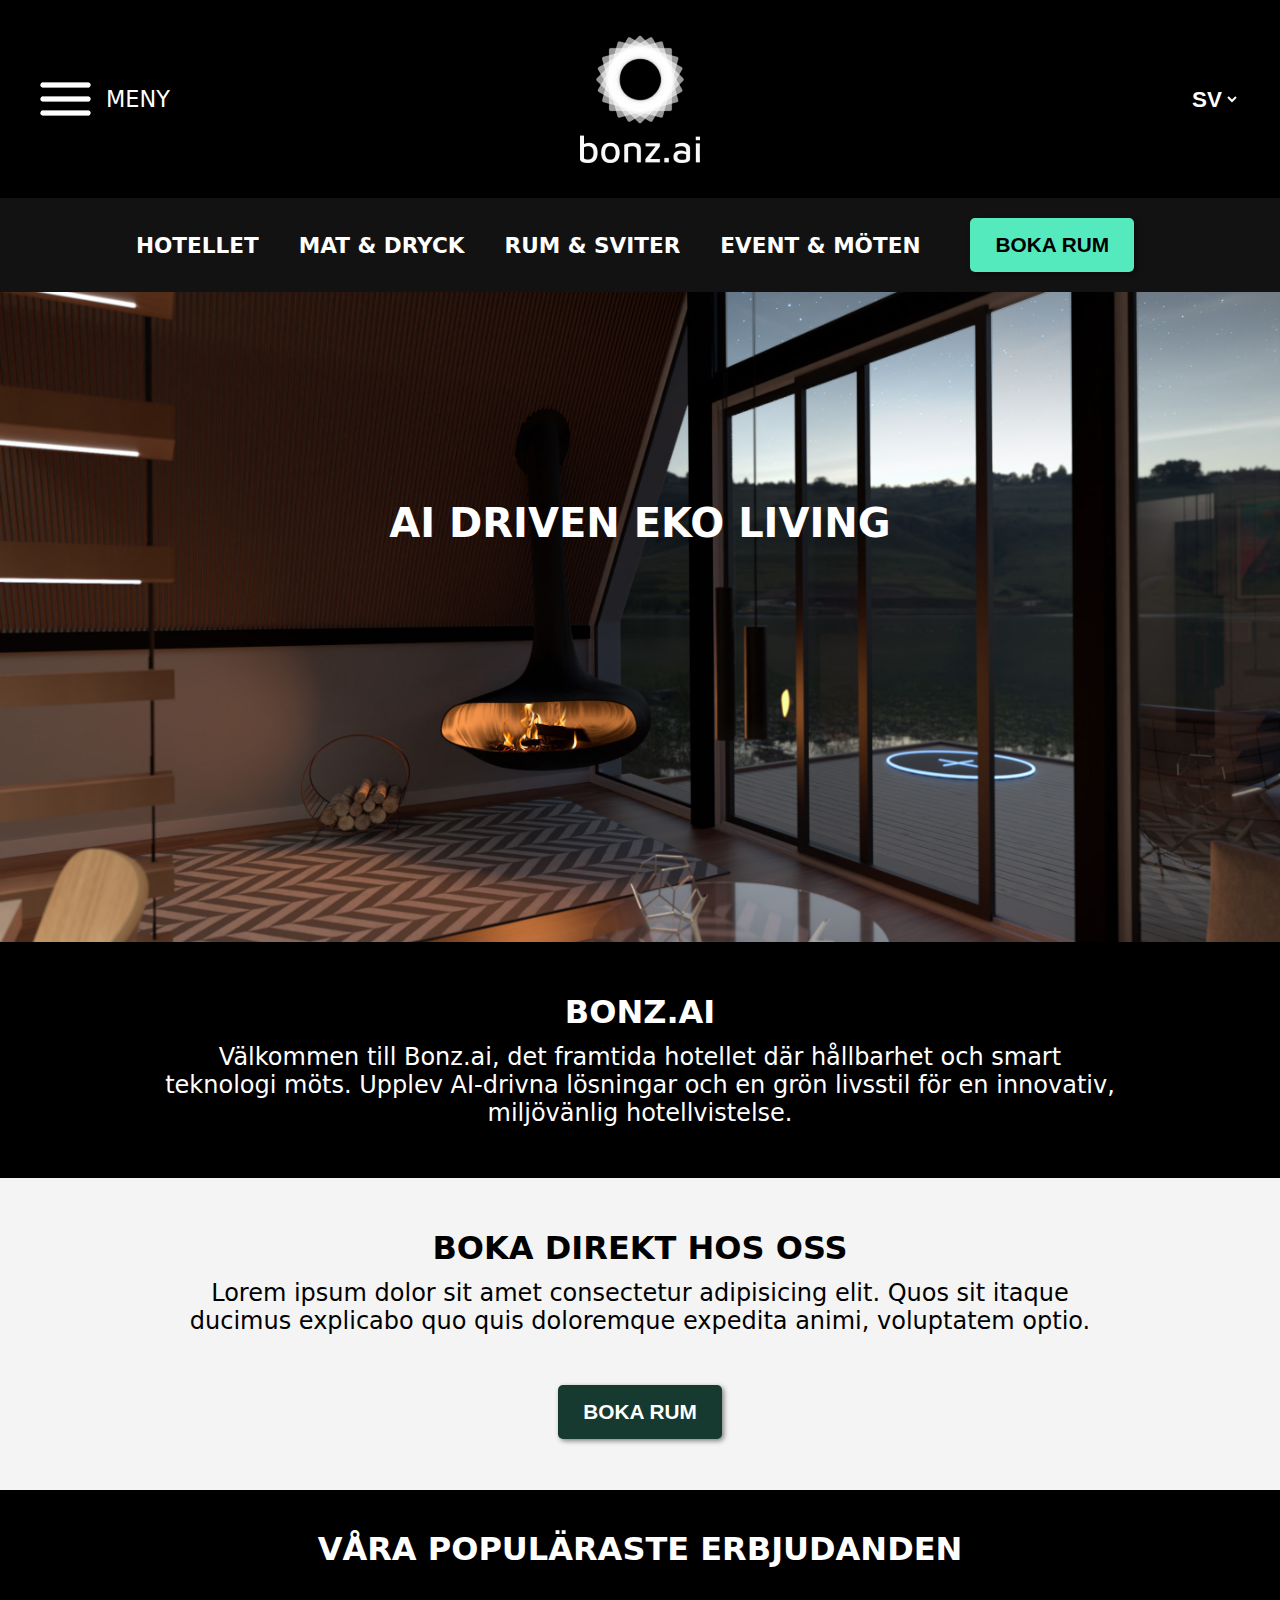
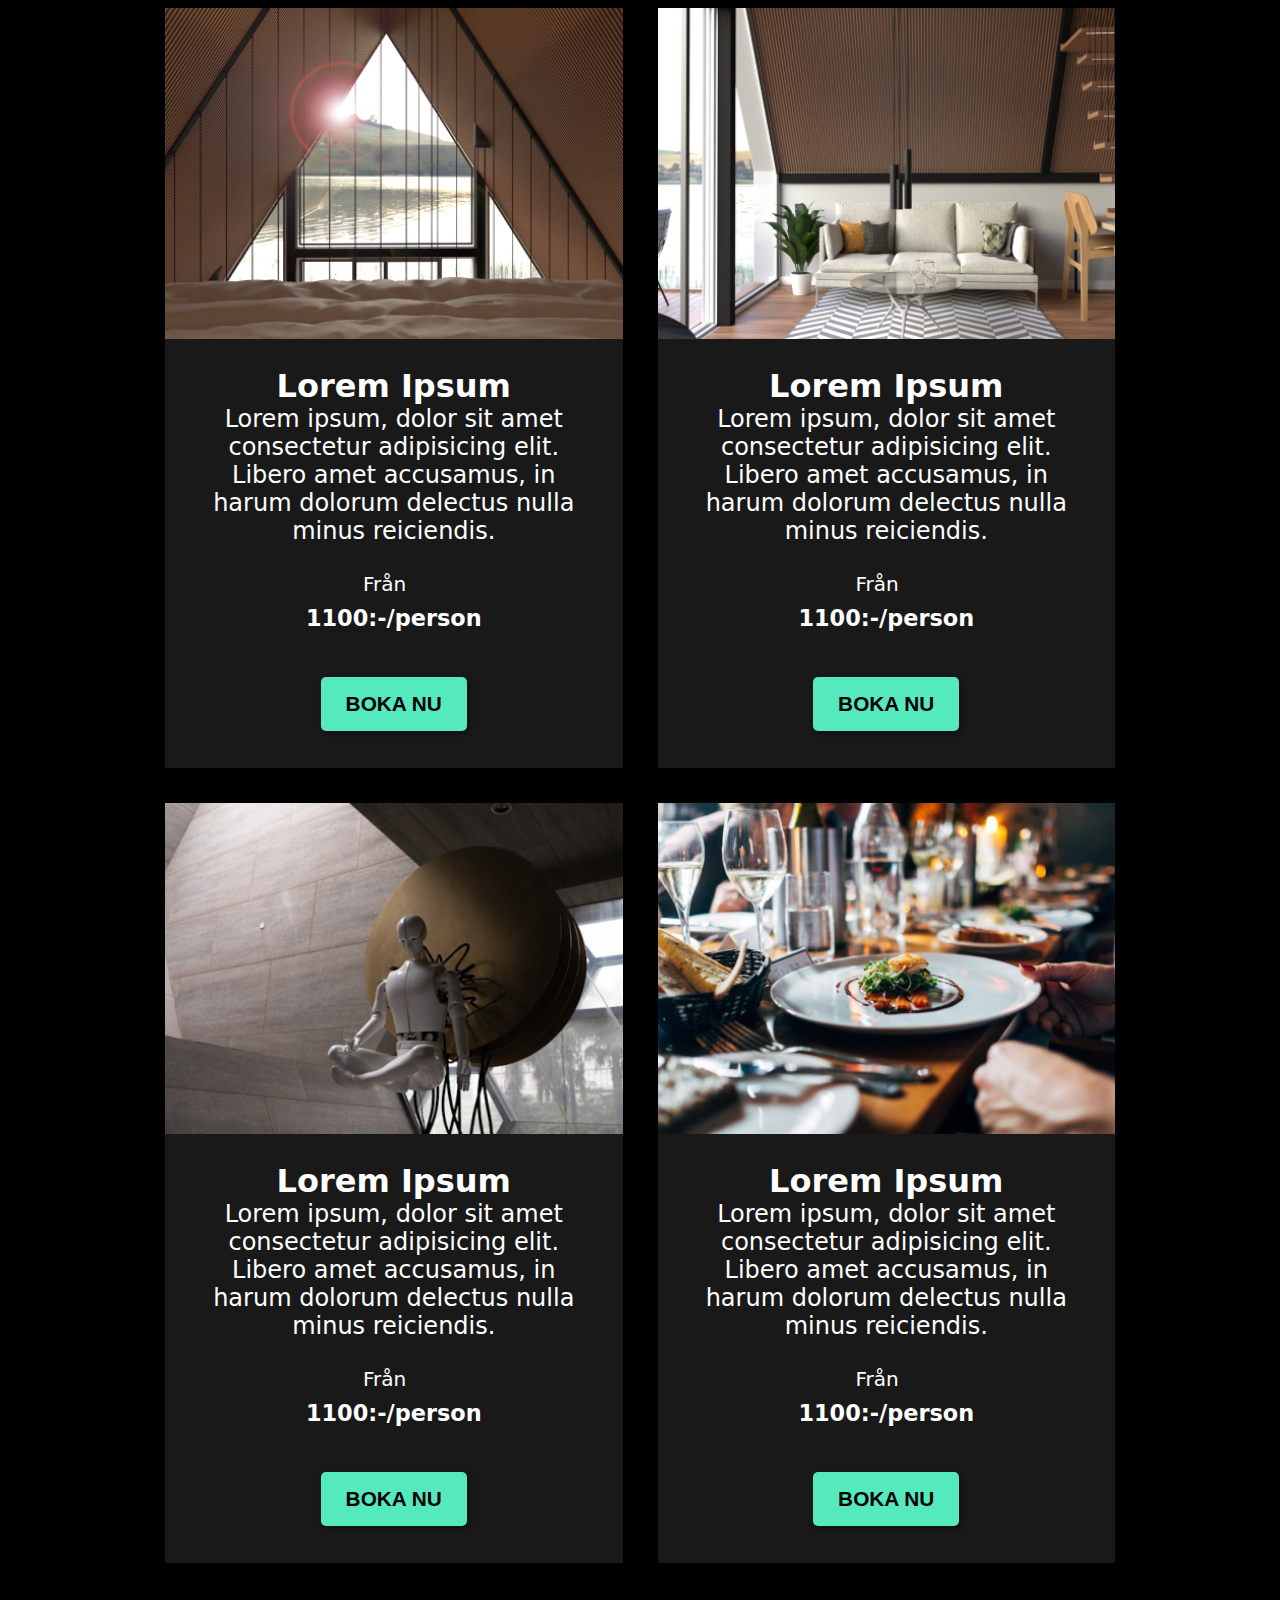
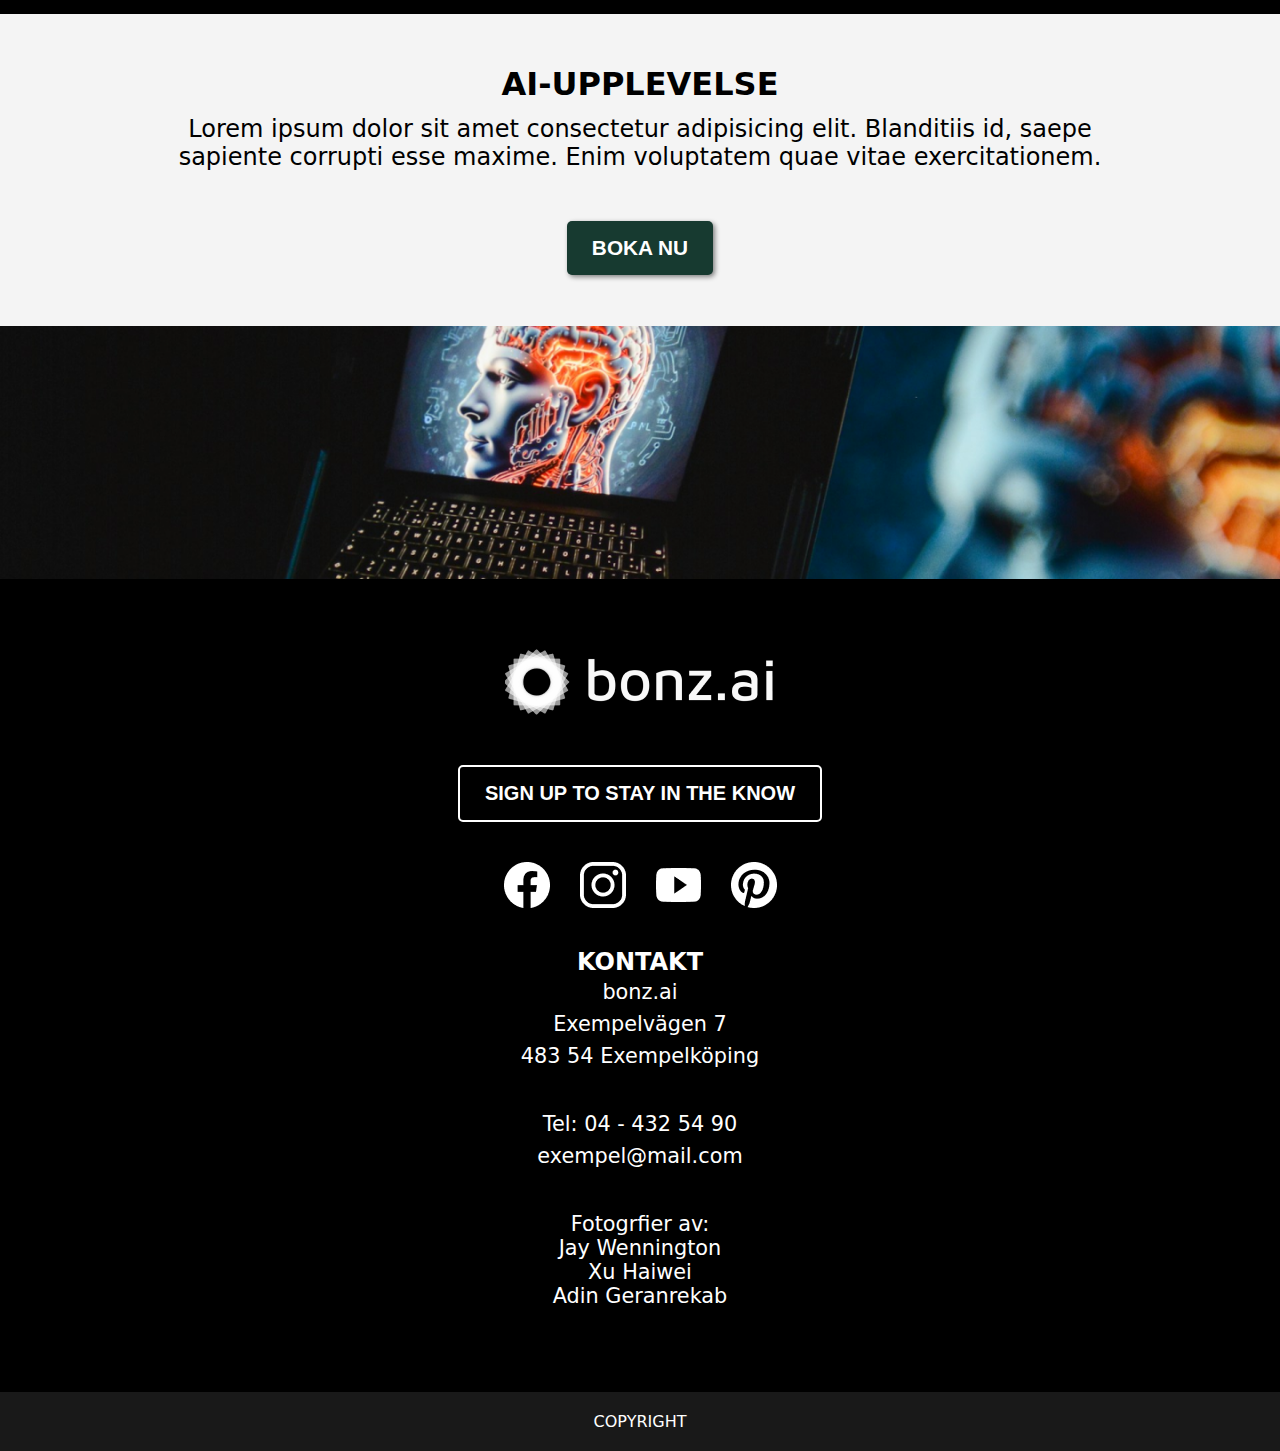
<file: index.html>
<!DOCTYPE html>
<html lang="sv">
  <head>
    <meta charset="UTF-8" />
    <meta name="viewport" content="width=device-width, initial-scale=1.0" />
    <title>Bonz.ai</title>
    <link rel="stylesheet" href="style.css" />
  </head>
  <body>
    <header class="header">
      <section class="header__top-section">
        <div class="header__menu-container">
          <div class="header__icon-wrapper">
            <img class="header__icon" src="images/menu.png" alt="Menu icon" />
            <img
              class="header__icon header__icon--desktop"
              src="images/menu-desktop.png"
              alt="Menu icon."
            />
          </div>
          <h2 class="header__menu-text">MENY</h2>
        </div>
        <div class="header__logo-wrapper">
          <a href="index.html" aria-label="Home page link.">
            <img
              class="header__logo"
              src="images/bonz.ai-logo.png"
              alt="Logo, a circle with bonz.ai written under it."
            />
          </a>
          <a href="index.html" aria-label="Home page link.">
            <img
              class="header__logo header__logo--desktop"
              src="images/bonz.ai-logo-desktop.png"
              alt="Logo, a circle with bonz.ai written under it."
            />
          </a>
        </div>
        <form class="header__form" action="">
          <select class="header__drop-down" name="" id="">
            <option value="">SV</option>
            <option value="">EN</option>
          </select>
        </form>
      </section>
      <a class="header__booking-link" href="booking1.html" target="_blank">
        <section class="header__bottom-section">
          <h2>BOKA RUM</h2>
        </section>
      </a>
      <section class="header__bottom-section header__bottom-section--desktop">
        <a class="header__link" href="about.html">
          <h2>HOTELLET</h2>
        </a>
        <a class="header__link" href="about.html">
          <h2>MAT & DRYCK</h2>
        </a>
        <a class="header__link" href="">
          <h2>RUM & SVITER</h2>
        </a>
        <a class="header__link" href="">
          <h2>EVENT & MÖTEN</h2>
        </a>
        <a
          href="booking1.html"
          target="_blank"
          aria-label="Booking this room here."
        >
          <button class="button header__button">BOKA RUM</button>
        </a>
      </section>
    </header>
    <main>
      <section class="hero">
        <img
          class="image"
          src="images/hero.png"
          alt="Hotel room with a fireplace."
        />
        <img
          class="image image--desktop"
          src="images/hero-desktop.png"
          alt="Hotel room with a fireplace."
        />
        <h1 class="hero__title">AI DRIVEN EKO LIVING</h1>
      </section>
      <section class="info-section">
        <h2 class="heading">BONZ.AI</h2>
        <p class="text">
          Välkommen till Bonz.ai, det framtida hotellet där hållbarhet och smart
          teknologi möts. Upplev AI-drivna lösningar och en grön livsstil för en
          innovativ, miljövänlig hotellvistelse.
        </p>
      </section>
      <section class="info-section info-section--light">
        <h2 class="heading">BOKA DIREKT HOS OSS</h2>
        <p class="text">
          Lorem ipsum dolor sit amet consectetur adipisicing elit. Quos sit
          itaque ducimus explicabo quo quis doloremque expedita animi,
          voluptatem optio.
        </p>
        <a
          href="booking1.html"
          target="_blank"
          aria-label="Book this room here."
          ><button class="button info-section__button button--dark">
            BOKA RUM
          </button></a
        >
      </section>
      <section class="card-section">
        <h2 class="card-section__heading">VÅRA POPULÄRASTE ERBJUDANDEN</h2>
        <div class="card-section__grid">
          <article class="card">
            <img
              class="image image--bottom-margin"
              src="images/room1.png"
              alt="Hotel view from a bed with a triangle window."
            />
            <img
              class="image image--bottom-margin image--desktop"
              src="images/room1-desktop.png"
              alt="Hotel view from a bed with a triangle window"
            />
            <h3 class="card__heading">Lorem Ipsum</h3>
            <p class="card__text">
              Lorem ipsum, dolor sit amet consectetur adipisicing elit. Libero
              amet accusamus, in harum dolorum delectus nulla minus reiciendis.
            </p>
            <p class="card__text card__text--smaller">Från</p>
            <p class="card__text--bold">1100:-/person</p>
            <a href="booking2.html" aria-label="Book this room here.">
              <button class="button card__button">BOKA NU</button>
            </a>
          </article>
          <article class="card">
            <img
              class="image image--bottom-margin"
              src="images/room2.png"
              alt="Hotel room with a couch."
            />
            <img
              class="image image--desktop image--bottom-margin"
              src="images/room2-desktop.png"
              alt="Hotel room with a couch."
            />
            <h3 class="card__heading">Lorem Ipsum</h3>
            <p class="card__text">
              Lorem ipsum, dolor sit amet consectetur adipisicing elit. Libero
              amet accusamus, in harum dolorum delectus nulla minus reiciendis.
            </p>
            <p class="card__text card__text--smaller">Från</p>
            <p class="card__text--bold">1100:-/person</p>
            <a href="booking2.html" aria-label="Book this room here.">
              <button class="button card__button">BOKA NU</button>
            </a>
          </article>
          <article class="card">
            <img
              class="image image--bottom-margin"
              src="images/robot.png"
              alt="A levitating robot attatched to a big object with cords."
            />
            <img
              class="image image--desktop image--bottom-margin"
              src="images/robot-desktop.png"
              alt="A levitating robot attatched to a big object with cords."
            />
            <h3 class="card__heading">Lorem Ipsum</h3>
            <p class="card__text">
              Lorem ipsum, dolor sit amet consectetur adipisicing elit. Libero
              amet accusamus, in harum dolorum delectus nulla minus reiciendis.
            </p>
            <p class="card__text card__text--smaller">Från</p>
            <p class="card__text--bold">1100:-/person</p>
            <!-- <a href=""> -->
            <button class="button card__button">BOKA NU</button>
            <!-- </a> -->
          </article>
          <article class="card">
            <img
              class="image image--bottom-margin"
              src="images/food.png"
              alt="A table with food in a resturant."
            />
            <img
              class="image image--desktop image--bottom-margin"
              src="images/food-desktop.png"
              alt="A table with food in a resturant."
            />
            <h3 class="card__heading">Lorem Ipsum</h3>
            <p class="card__text">
              Lorem ipsum, dolor sit amet consectetur adipisicing elit. Libero
              amet accusamus, in harum dolorum delectus nulla minus reiciendis.
            </p>
            <p class="card__text card__text--smaller">Från</p>
            <p class="card__text--bold">1100:-/person</p>
            <!-- <a href=""> -->
            <button class="button card__button">BOKA NU</button>
            <!-- </a> -->
          </article>
        </div>
      </section>
      <section>
        <div class="info-section info-section--light">
          <h2 class="heading">AI-UPPLEVELSE</h2>
          <p class="text">
            Lorem ipsum dolor sit amet consectetur adipisicing elit. Blanditiis
            id, saepe sapiente corrupti esse maxime. Enim voluptatem quae vitae
            exercitationem.
          </p>
          <!-- <a href=""> -->
          <button class="button info-section__button button--dark">
            BOKA NU
          </button>
          <!-- </a> -->
        </div>
        <img
          class="image"
          src="images/ai-event.png"
          alt="Ai event, a scan of a human head."
        />
        <img
          class="image image--desktop"
          src="images/ai-event-desktop.png"
          alt="Ai event, a scan of a human head."
        />
      </section>
    </main>
    <footer class="footer">
      <img
        class="footer__logo"
        src="images/footer-logo.png"
        alt="Logo, a circle with bonz.ai written next to it."
      />
      <div class="footer__logo-wrapper">
        <img
          class="footer__logo footer__logo--desktop"
          src="images/footer-logo-desktop.png"
          alt="Logo, a circle with bonz.ai written next to it."
        />
      </div>
      <button class="button footer__button button--black">
        SIGN UP TO STAY IN THE KNOW
      </button>
      <div class="footer__icons-container">
        <img
          class="footer__icon"
          src="images/facebook.png"
          alt="Facebook icon"
        />
        <img
          class="footer__icon footer__icon--desktop"
          src="images/facebook-desktop.png"
          alt="Facebook icon"
        />
        <img
          class="footer__icon"
          src="images/instagram.png"
          alt="Instagram icon"
        />
        <img
          class="footer__icon footer__icon--desktop"
          src="images/instagram-desktop.png"
          alt="Instagram icon"
        />
        <img
          class="footer__icon"
          src="images/youtube.png"
          alt="Youtube icon."
        />
        <img
          class="footer__icon footer__icon--desktop"
          src="images/youtube-desktop.png"
          alt="Youtube icon."
        />
        <img
          class="footer__icon"
          src="images/pinterest.png"
          alt="Pinterest icon."
        />
        <img
          class="footer__icon footer__icon--desktop"
          src="images/pinterest-desktop.png"
          alt="Pinterest icon."
        />
      </div>
      <h3 class="footer__heading">KONTAKT</h3>
      <p class="footer__text">bonz.ai</p>
      <p class="footer__text">Exempelvägen 7</p>
      <p class="footer__text footer__text--bottom-margin">
        483 54 Exempelköping
      </p>
      <p class="footer__text">Tel: 04 - 432 54 90</p>
      <p class="footer__text footer__text--bottom-margin">exempel@mail.com</p>
      <p class="footer__text">
        Fotogrfier av: <br />Jay Wennington<br />Xu Haiwei<br />Adin Geranrekab
      </p>
      <p class="footer__copyright">COPYRIGHT</p>
    </footer>
  </body>
</html>
</file>
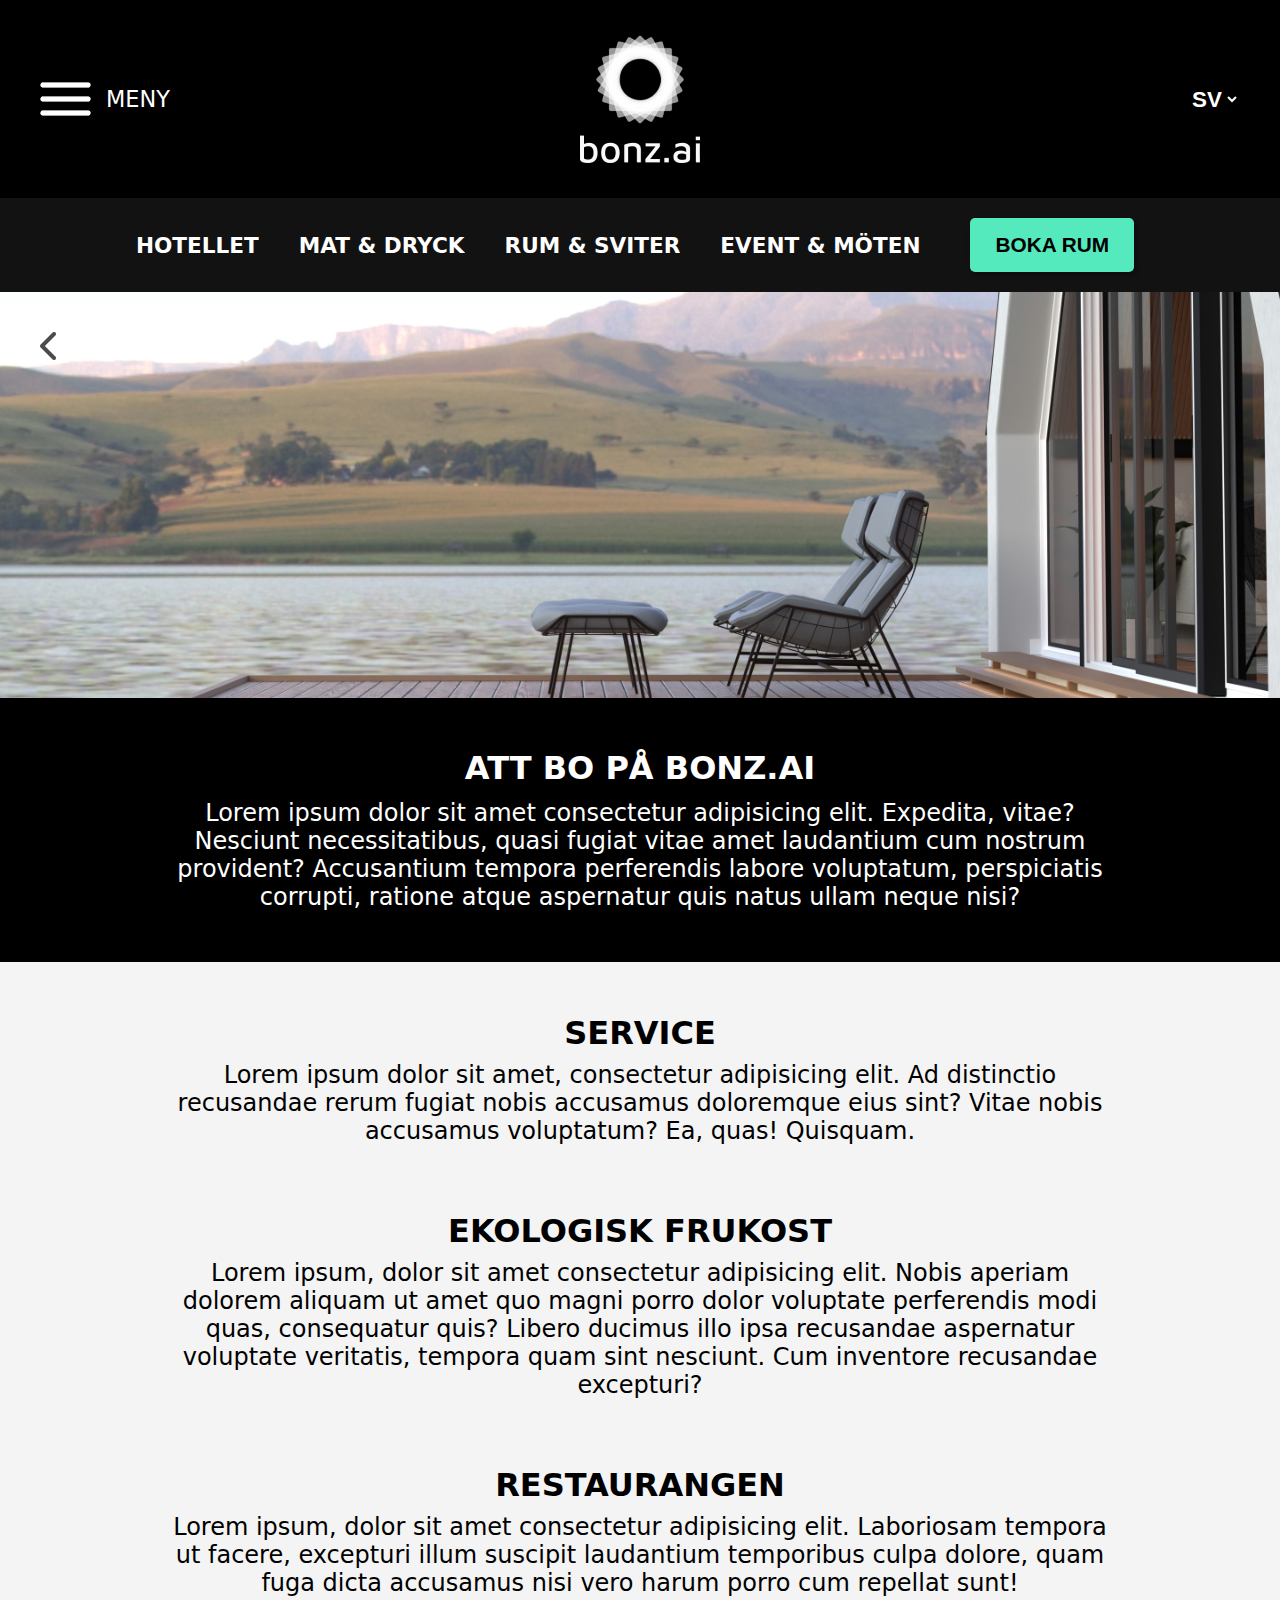
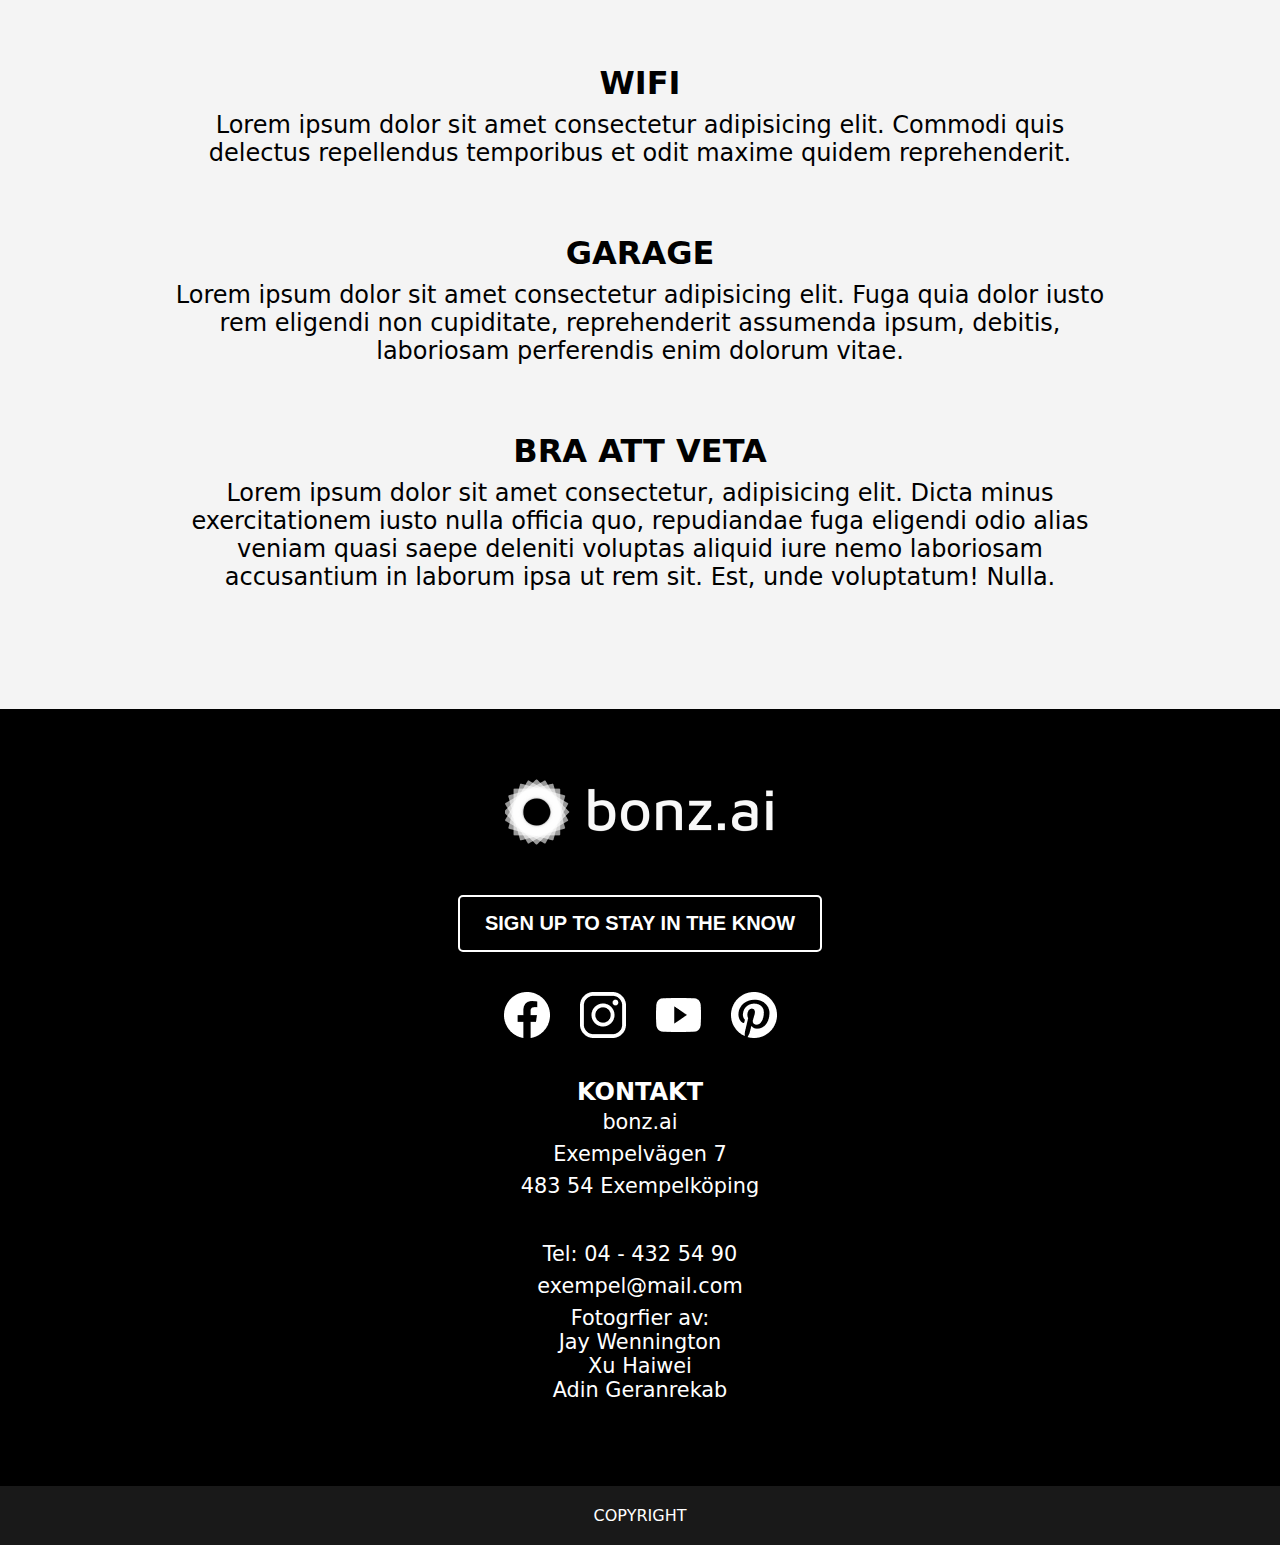
<file: about.html>
<!DOCTYPE html>
<html lang="sv">
  <head>
    <meta charset="UTF-8" />
    <meta name="viewport" content="width=device-width, initial-scale=1.0" />
    <title>Hotellet - bonz.ai</title>
    <link rel="stylesheet" href="style.css" />
  </head>
  <body>
    <header class="header">
      <section class="header__top-section">
        <div class="header__menu-container">
          <div class="header__icon-wrapper">
            <img class="header__icon" src="images/menu.png" alt="Menu icon." />
            <img
              class="header__icon header__icon--desktop"
              src="images/menu-desktop.png"
              alt="Menu icon."
            />
          </div>
          <h2 class="header__menu-text">MENY</h2>
        </div>
        <div class="header__logo-wrapper">
          <a href="index.html" aria-label="Home page link.">
            <img
              class="header__logo"
              src="images/bonz.ai-logo.png"
              alt="Logo, a circle with bonz.ai written under it."
            />
          </a>
          <a href="index.html" aria-label="Home page link.">
            <img
              class="header__logo header__logo--desktop"
              src="images/bonz.ai-logo-desktop.png"
              alt="Logo, a circle with bonz.ai written under it."
            />
          </a>
        </div>
        <form class="header__form" action="">
          <select class="header__drop-down" name="" id="">
            <option value="">SV</option>
            <option value="">EN</option>
          </select>
        </form>
      </section>
      <a class="header__booking-link" href="booking1.html" target="_blank">
        <section class="header__bottom-section">
          <h2>BOKA RUM</h2>
        </section>
      </a>
      <section class="header__bottom-section header__bottom-section--desktop">
        <a class="header__link" href="about.html">
          <h2>HOTELLET</h2>
        </a>
        <a class="header__link" href="about.html">
          <h2>MAT & DRYCK</h2>
        </a>
        <a class="header__link" href="">
          <h2>RUM & SVITER</h2>
        </a>
        <a class="header__link" href="">
          <h2>EVENT & MÖTEN</h2>
        </a>
        <a href="booking1.html" target="_blank" aria-label="Book a room here.">
          <button class="button header__button">BOKA RUM</button>
        </a>
      </section>
    </header>
    <main>
      <section class="background-image">
        <img
          class="image"
          src="images/outside-view.png"
          alt="Outside view from the hotel of water and mountains."
        />
        <img
          class="image image--desktop"
          src="images/outside-view-desktop.png"
          alt="Outside view from the hotel of water and mountains."
        />
        <a href="index.html" aria-label="Back to home page.">
          <img
            class="background-image__go-back"
            src="images/left-arrow.png"
            alt="Left arrow icon."
          />
        </a>
      </section>
      <section class="info-section">
        <h2 class="heading">ATT BO PÅ BONZ.AI</h2>
        <p class="text">
          Lorem ipsum dolor sit amet consectetur adipisicing elit. Expedita,
          vitae? Nesciunt necessitatibus, quasi fugiat vitae amet laudantium cum
          nostrum provident? Accusantium tempora perferendis labore voluptatum,
          perspiciatis corrupti, ratione atque aspernatur quis natus ullam neque
          nisi?
        </p>
      </section>
      <section class="info-section info-section--light">
        <article class="facilities">
          <h2 class="heading">SERVICE</h2>
          <p class="text facilities__text">
            Lorem ipsum dolor sit amet, consectetur adipisicing elit. Ad
            distinctio recusandae rerum fugiat nobis accusamus doloremque eius
            sint? Vitae nobis accusamus voluptatum? Ea, quas! Quisquam.
          </p>
        </article>
        <article class="facilities">
          <h2 class="heading">EKOLOGISK FRUKOST</h2>
          <p class="text facilities__text">
            Lorem ipsum, dolor sit amet consectetur adipisicing elit. Nobis
            aperiam dolorem aliquam ut amet quo magni porro dolor voluptate
            perferendis modi quas, consequatur quis? Libero ducimus illo ipsa
            recusandae aspernatur voluptate veritatis, tempora quam sint
            nesciunt. Cum inventore recusandae excepturi?
          </p>
        </article>
        <article class="facilities">
          <h2 class="heading">RESTAURANGEN</h2>
          <p class="text facilities__text">
            Lorem ipsum, dolor sit amet consectetur adipisicing elit. Laboriosam
            tempora ut facere, excepturi illum suscipit laudantium temporibus
            culpa dolore, quam fuga dicta accusamus nisi vero harum porro cum
            repellat sunt!
          </p>
        </article>
        <article class="facilities">
          <h2 class="heading">WIFI</h2>
          <p class="text facilities__text">
            Lorem ipsum dolor sit amet consectetur adipisicing elit. Commodi
            quis delectus repellendus temporibus et odit maxime quidem
            reprehenderit.
          </p>
        </article>
        <article class="facilities">
          <h2 class="heading">GARAGE</h2>
          <p class="text facilities__text">
            Lorem ipsum dolor sit amet consectetur adipisicing elit. Fuga quia
            dolor iusto rem eligendi non cupiditate, reprehenderit assumenda
            ipsum, debitis, laboriosam perferendis enim dolorum vitae.
          </p>
        </article>
        <article class="facilities">
          <h2 class="heading">BRA ATT VETA</h2>
          <p class="text facilities__text">
            Lorem ipsum dolor sit amet consectetur, adipisicing elit. Dicta
            minus exercitationem iusto nulla officia quo, repudiandae fuga
            eligendi odio alias veniam quasi saepe deleniti voluptas aliquid
            iure nemo laboriosam accusantium in laborum ipsa ut rem sit. Est,
            unde voluptatum! Nulla.
          </p>
        </article>
      </section>
    </main>
    <footer class="footer">
      <img
        class="footer__logo"
        src="images/footer-logo.png"
        alt="Logo, a circle with bonz.ai written next to it."
      />
      <div class="footer__logo-wrapper">
        <img
          class="footer__logo footer__logo--desktop"
          src="images/footer-logo-desktop.png"
          alt="Logo, a circle with bonz.ai written next to it."
        />
      </div>
      <button class="button footer__button button--black">
        SIGN UP TO STAY IN THE KNOW
      </button>
      <div class="footer__icons-container">
        <img
          class="footer__icon"
          src="images/facebook.png"
          alt="Facebook icon."
        />
        <img
          class="footer__icon footer__icon--desktop"
          src="images/facebook-desktop.png"
          alt="Facebook icon."
        />
        <img
          class="footer__icon"
          src="images/instagram.png"
          alt="Instagram icon."
        />
        <img
          class="footer__icon footer__icon--desktop"
          src="images/instagram-desktop.png"
          alt="Instagram icon."
        />
        <img class="footer__icon" src="images/youtube.png" alt="Youtube icon" />
        <img
          class="footer__icon footer__icon--desktop"
          src="images/youtube-desktop.png"
          alt="Youtube icon."
        />
        <img
          class="footer__icon"
          src="images/pinterest.png"
          alt="Pinterest icon."
        />
        <img
          class="footer__icon footer__icon--desktop"
          src="images/pinterest-desktop.png"
          alt="Pinterest icon."
        />
      </div>
      <h3 class="footer__heading">KONTAKT</h3>
      <p class="footer__text">bonz.ai</p>
      <p class="footer__text">Exempelvägen 7</p>
      <p class="footer__text footer__text--bottom-margin">
        483 54 Exempelköping
      </p>
      <p class="footer__text">Tel: 04 - 432 54 90</p>
      <p class="footer__text">exempel@mail.com</p>
      <p class="footer__text">
        Fotogrfier av: <br />Jay Wennington<br />Xu Haiwei<br />Adin Geranrekab
      </p>
      <p class="footer__copyright">COPYRIGHT</p>
    </footer>
  </body>
</html>
</file>
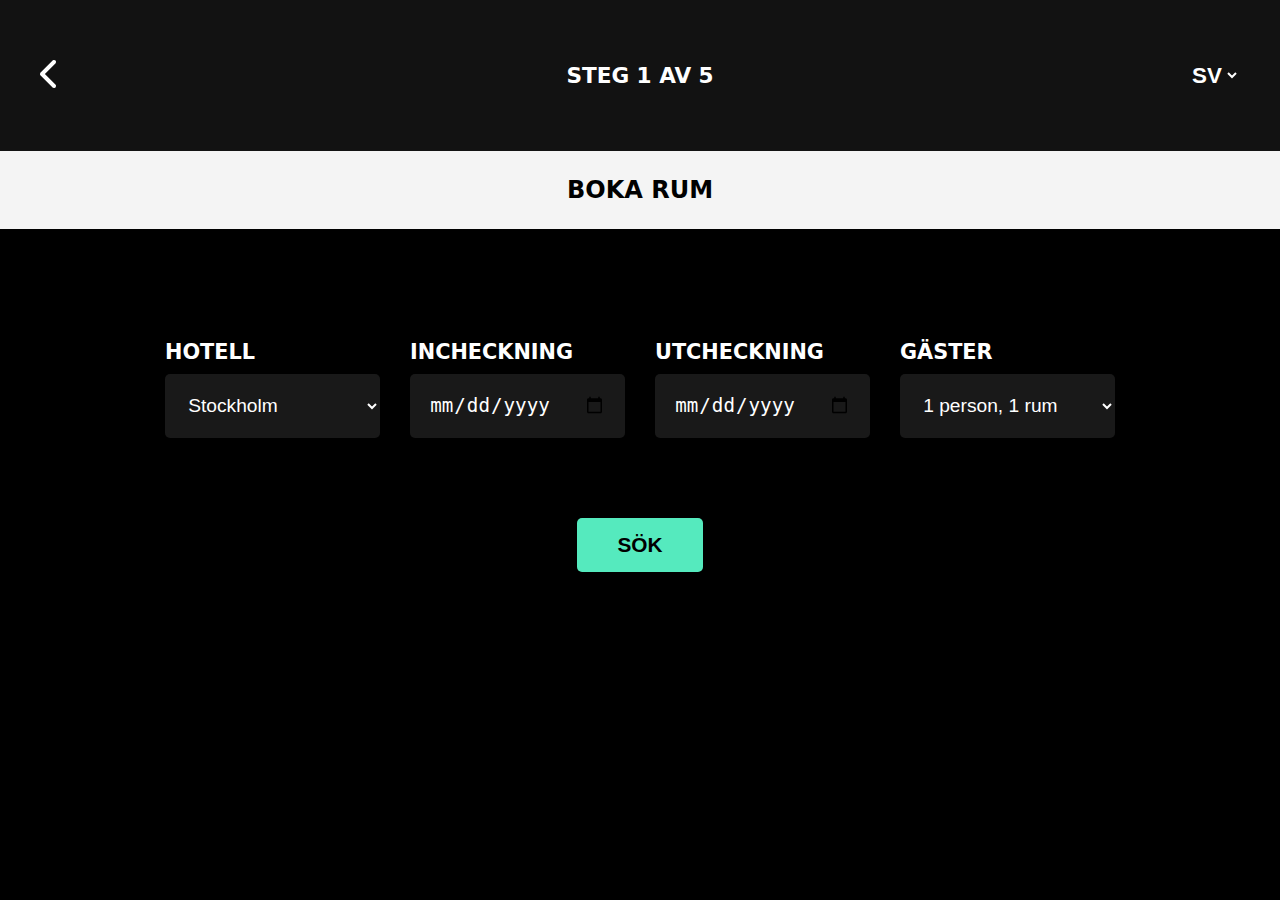
<file: booking1.html>
<!DOCTYPE html>
<html lang="sv">
  <head>
    <meta charset="UTF-8" />
    <meta name="viewport" content="width=device-width, initial-scale=1.0" />
    <title>Bokning - bonz.ai</title>
    <link rel="stylesheet" href="style.css" />
  </head>
  <body>
    <header class="header">
      <section class="header__top-section header__top-section--desktop-booking">
        <div class="header__menu-container">
          <div class="header__icon-wrapper">
            <img class="header__icon" src="images/menu.png" alt="Menu icon." />
          </div>
          <h2 class="header__menu-text">MENY</h2>
        </div>
        <div class="header__logo-wrapper">
          <img
            class="header__logo"
            src="images/bonz.ai-logo.png"
            alt="Logo, a circle with bonz.ai written under it."
          />
        </div>
      </section>
      <section
        class="header__bottom-section header__bottom-section--desktop-booking"
      >
        <div class="header__back-wrapper">
          <a href="index.html" aria-label="Exit booking page here."
            ><img
              class="header__go-back"
              src="images/left-arrow-white.png"
              alt="Left arrow."
          /></a>
        </div>
        <h2>STEG 1 AV 5</h2>
        <form class="header__form">
          <select class="header__drop-down">
            <option value="">SV</option>
            <option value="">EN</option>
          </select>
        </form>
      </section>
    </header>
    <main>
      <section class="booking-step"><h2>BOKA RUM</h2></section>
      <form class="booking-form" action="booking2.html">
        <section class="booking-form-container">
          <label class="booking-form__label-long" for="hotel">HOTELL</label>
          <select class="booking-form__dropdown" name="hotel" id="hotel">
            <option class="booking-form__option">Stockholm</option>
            <option class="booking-form__option">Göteborg</option>
            <option class="booking-form__option">Malmö</option>
          </select>
          <label class="booking-form__label-short" for="check-in"
            >INCHECKNING</label
          >
          <label class="booking-form__label-short" for="check-out"
            >UTCHECKNING</label
          >
          <input
            required
            class="booking-form__calendar"
            type="date"
            id="check-in"
          />
          <input
            required
            class="booking-form__calendar"
            type="date"
            id="check-out"
          />
          <label class="booking-form__label-long" for="how-many">GÄSTER</label>
          <select class="booking-form__dropdown" name="how-many" id="how-many">
            <option class="booking-form__option" value="">
              1 person, 1 rum
            </option>
            <option class="booking-form__option" value="">
              2 personer, 1 rum
            </option>
            <option class="booking-form__option" value="">
              2 personer, 2 rum
            </option>
          </select>
        </section>
        <button type="submit" class="button button--wider">SÖK</button>
      </form>
    </main>
  </body>
</html>
</file>
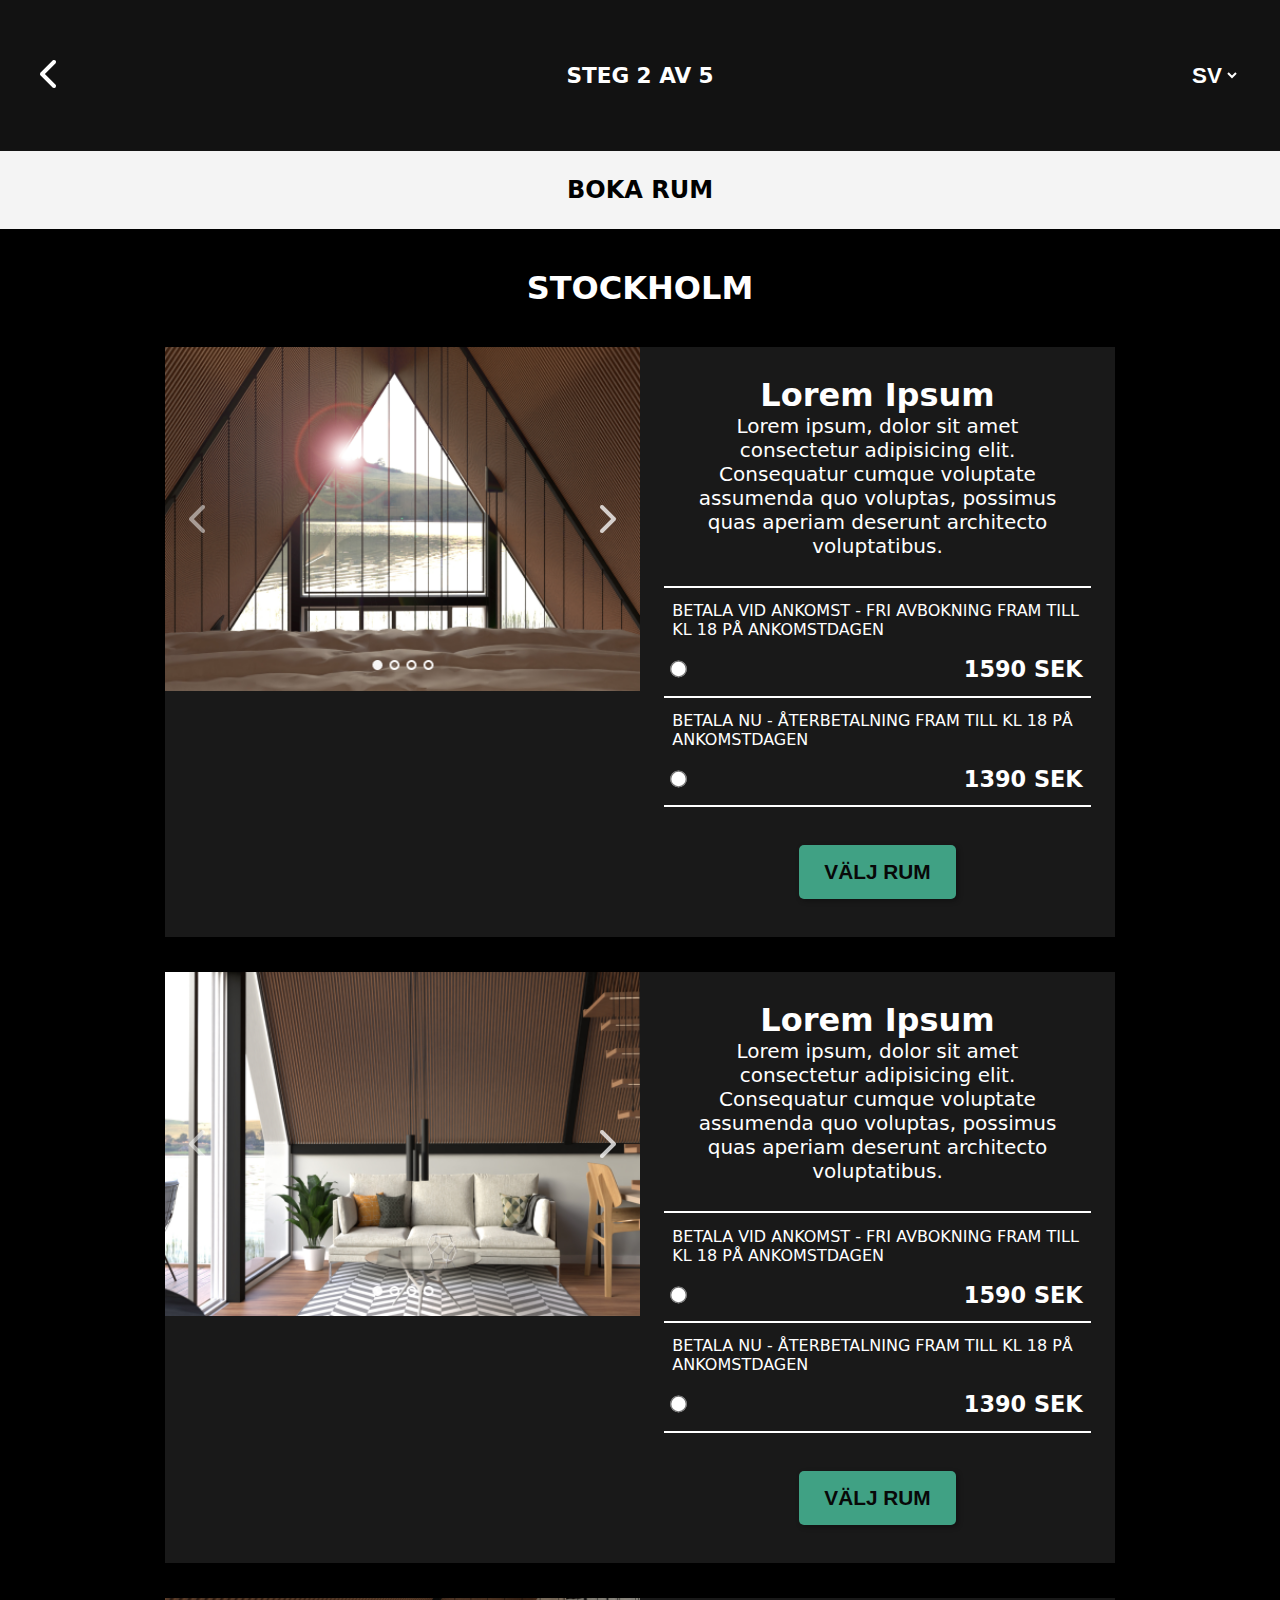
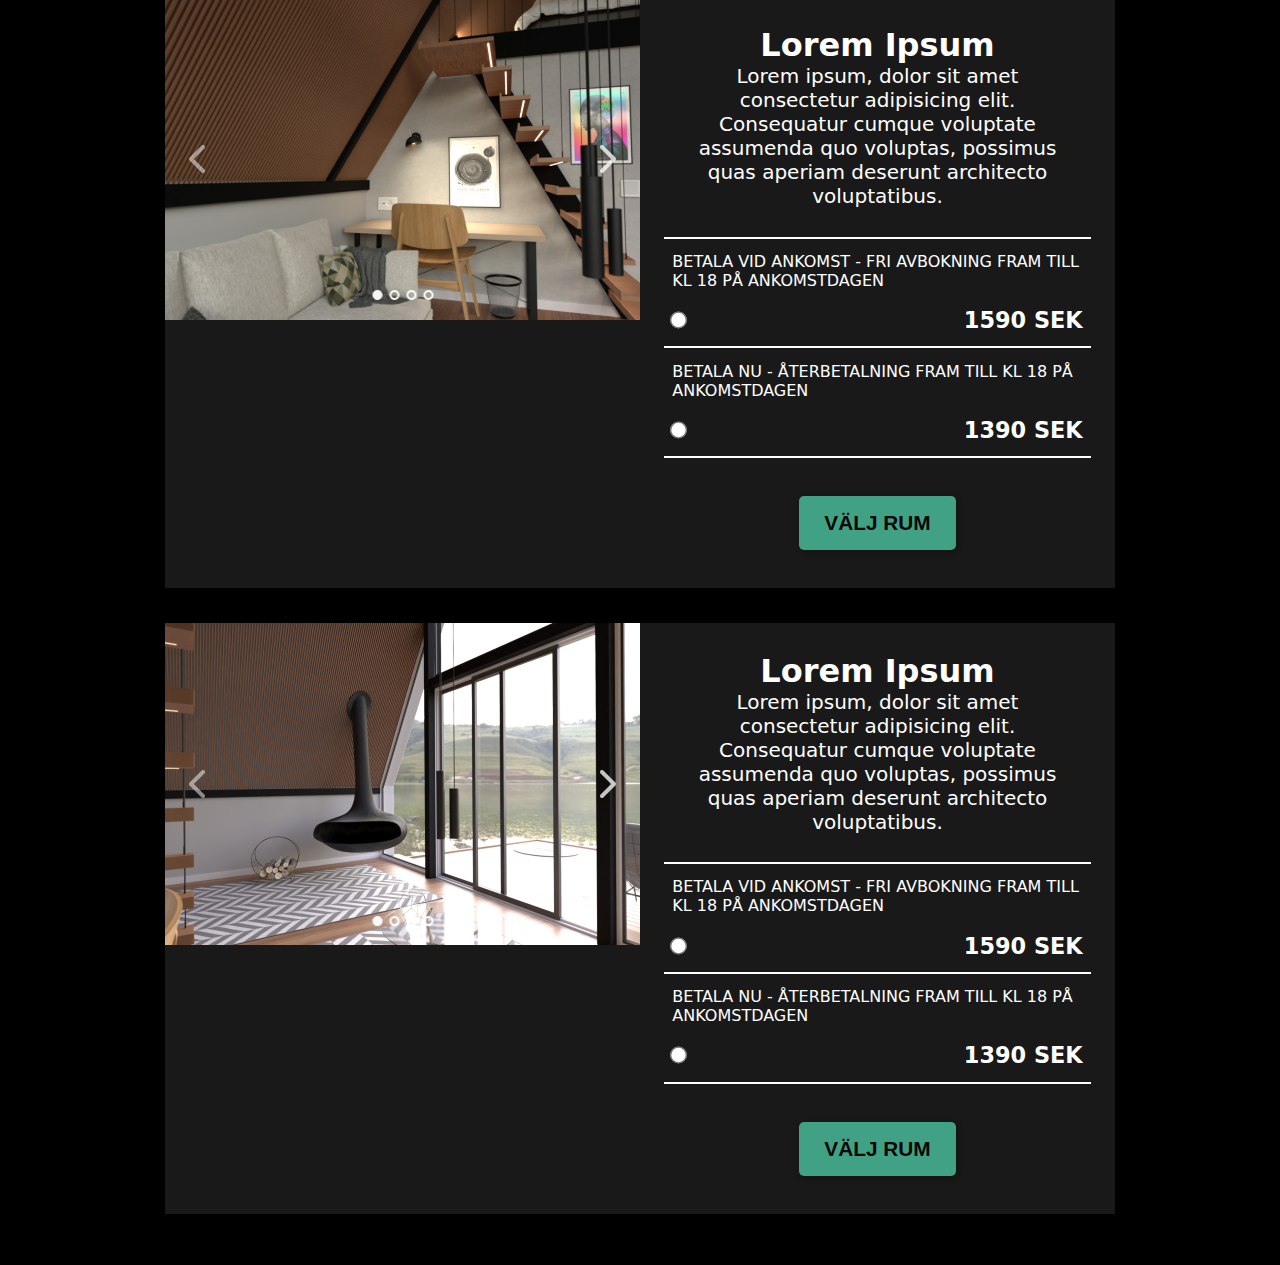
<file: booking2.html>
<!DOCTYPE html>
<html lang="sv">
  <head>
    <meta charset="UTF-8" />
    <meta name="viewport" content="width=device-width, initial-scale=1.0" />
    <title>Välj rum - bonz.ai</title>
    <link rel="stylesheet" href="style.css" />
  </head>
  <body>
    <header class="header">
      <section class="header__top-section header__top-section--desktop-booking">
        <div class="header__menu-container">
          <div class="header__icon-wrapper">
            <img class="header__icon" src="images/menu.png" alt="Menu icon." />
          </div>
          <h2 class="header__menu-text">MENY</h2>
        </div>
        <div class="header__logo-wrapper">
          <img
            class="header__logo"
            src="images/bonz.ai-logo.png"
            alt="Logo, a circle with bonz.ai written under it."
          />
        </div>
      </section>
      <section
        class="header__bottom-section header__bottom-section--desktop-booking"
      >
        <div class="header__back-wrapper">
          <a href="booking1.html" aria-label="Go back to room selection page"
            ><img
              class="header__go-back"
              src="images/left-arrow-white.png"
              alt="Left arrow."
          /></a>
        </div>
        <h2>STEG 2 AV 5</h2>
        <form class="header__form">
          <select class="header__drop-down">
            <option value="">SV</option>
            <option value="">EN</option>
          </select>
        </form>
      </section>
    </header>
    <main>
      <section class="booking-step"><h2>BOKA RUM</h2></section>
      <form class="card-section">
        <h2 class="card-section__heading">STOCKHOLM</h2>
        <div class="card-section__grid">
          <article class="card card--wide">
            <section class="background-image background-image--wide">
              <div class="background-image__wrapper">
                <img class="image" src="images/room1.png" alt="A hotel room." />
                <img
                  class="image image--desktop"
                  src="images/room1-desktop.png"
                  alt="A hotel room."
                />
                <div class="background-image__left-arrow">
                  <img
                    class="image image--desktop"
                    src="images/left-arrow-white.png"
                    alt="Left arrow icon."
                  />
                </div>
                <div class="background-image__right-arrow">
                  <img
                    class="image image--desktop"
                    src="images/right-arrow-white.png"
                    alt="Right arrow icon."
                  />
                </div>
                <div class="background-image__dots">
                  <img
                    class="image image--desktop"
                    src="images/dots-white.png"
                    alt="Four dots icon."
                  />
                </div>
              </div>
            </section>
            <section class="card__text-section">
              <h3 class="card__heading">Lorem Ipsum</h3>
              <p class="card__text card__text--desktop">
                Lorem ipsum, dolor sit amet consectetur adipisicing elit.
                Consequatur cumque voluptate assumenda quo voluptas, possimus
                quas aperiam deserunt architecto voluptatibus.
              </p>
              <section class="card__paying-option">
                <label for="card-radio1" class="card__option-text">
                  BETALA VID ANKOMST - FRI AVBOKNING FRAM TILL KL 18 PÅ
                  ANKOMSTDAGEN
                </label>
                <div class="card__choose-section">
                  <input
                    required
                    id="card-radio1"
                    class="card__radio"
                    type="radio"
                    name="card-radio"
                  />
                  <p class="card__text card__text--bold">1590 SEK</p>
                </div>
              </section>
              <section
                class="card__paying-option card__paying-option--bottom-border"
              >
                <label for="card-radio2" class="card__option-text">
                  BETALA NU - ÅTERBETALNING FRAM TILL KL 18 PÅ
                  ANKOMSTDAGEN</label
                >
                <div class="card__choose-section">
                  <input
                    id="card-radio2"
                    class="card__radio"
                    type="radio"
                    name="card-radio"
                  />
                  <p class="card__text card__text--bold">1390 SEK</p>
                </div>
              </section>
              <button
                type="submit"
                class="button card__button button--low-opacity"
              >
                VÄLJ RUM
              </button>
            </section>
          </article>

          <article class="card card--wide">
            <section class="background-image background-image--wide">
              <div class="background-image__wrapper">
                <img class="image" src="images/room2.png" alt="A hotel room." />
                <img
                  class="image image--desktop"
                  src="images/room2-desktop.png"
                  alt="A hotel room."
                />
                <div class="background-image__left-arrow">
                  <img
                    class="image image--desktop"
                    src="images/left-arrow-white.png"
                    alt="Left arrow icon."
                  />
                </div>
                <div class="background-image__right-arrow">
                  <img
                    class="image image--desktop"
                    src="images/right-arrow-white.png"
                    alt="Right arrow icon."
                  />
                </div>
                <div class="background-image__dots">
                  <img
                    class="image image--desktop"
                    src="images/dots-white.png"
                    alt="Four dots icon."
                  />
                </div>
              </div>
            </section>
            <section class="card__text-section">
              <h3 class="card__heading">Lorem Ipsum</h3>
              <p class="card__text card__text--desktop">
                Lorem ipsum, dolor sit amet consectetur adipisicing elit.
                Consequatur cumque voluptate assumenda quo voluptas, possimus
                quas aperiam deserunt architecto voluptatibus.
              </p>
              <section class="card__paying-option">
                <label for="card-radio3" class="card__option-text">
                  BETALA VID ANKOMST - FRI AVBOKNING FRAM TILL KL 18 PÅ
                  ANKOMSTDAGEN
                </label>
                <div class="card__choose-section">
                  <input
                    required
                    id="card-radio3"
                    class="card__radio"
                    type="radio"
                    name="card-radio"
                  />
                  <p class="card__text card__text--bold">1590 SEK</p>
                </div>
              </section>
              <section
                class="card__paying-option card__paying-option--bottom-border"
              >
                <label for="card-radio4" class="card__option-text">
                  BETALA NU - ÅTERBETALNING FRAM TILL KL 18 PÅ
                  ANKOMSTDAGEN</label
                >
                <div class="card__choose-section">
                  <input
                    id="card-radio4"
                    class="card__radio"
                    type="radio"
                    name="card-radio"
                  />
                  <p class="card__text card__text--bold">1390 SEK</p>
                </div>
              </section>
              <button
                type="submit"
                class="button card__button button--low-opacity"
              >
                VÄLJ RUM
              </button>
            </section>
          </article>

          <article class="card card--wide">
            <section class="background-image background-image--wide">
              <div class="background-image__wrapper">
                <img class="image" src="images/room3.png" alt="A hotel room." />
                <img
                  class="image image--desktop"
                  src="images/room3-desktop.png"
                  alt="A hotel room."
                />
                <div class="background-image__left-arrow">
                  <img
                    class="image image--desktop"
                    src="images/left-arrow-white.png"
                    alt="Left arrow icon."
                  />
                </div>
                <div class="background-image__right-arrow">
                  <img
                    class="image image--desktop"
                    src="images/right-arrow-white.png"
                    alt="Right arrow icon."
                  />
                </div>
                <div class="background-image__dots">
                  <img
                    class="image image--desktop"
                    src="images/dots-white.png"
                    alt="Four dots icon."
                  />
                </div>
              </div>
            </section>
            <section class="card__text-section">
              <h3 class="card__heading">Lorem Ipsum</h3>
              <p class="card__text card__text--desktop">
                Lorem ipsum, dolor sit amet consectetur adipisicing elit.
                Consequatur cumque voluptate assumenda quo voluptas, possimus
                quas aperiam deserunt architecto voluptatibus.
              </p>
              <section class="card__paying-option">
                <label for="card-radio5" class="card__option-text">
                  BETALA VID ANKOMST - FRI AVBOKNING FRAM TILL KL 18 PÅ
                  ANKOMSTDAGEN
                </label>
                <div class="card__choose-section">
                  <input
                    required
                    id="card-radio5"
                    class="card__radio"
                    type="radio"
                    name="card-radio"
                  />
                  <p class="card__text card__text--bold">1590 SEK</p>
                </div>
              </section>
              <section
                class="card__paying-option card__paying-option--bottom-border"
              >
                <label for="card-radio6" class="card__option-text">
                  BETALA NU - ÅTERBETALNING FRAM TILL KL 18 PÅ
                  ANKOMSTDAGEN</label
                >
                <div class="card__choose-section">
                  <input
                    id="card-radio6"
                    class="card__radio"
                    type="radio"
                    name="card-radio"
                  />
                  <p class="card__text card__text--bold">1390 SEK</p>
                </div>
              </section>
              <button
                type="submit"
                class="button card__button button--low-opacity"
              >
                VÄLJ RUM
              </button>
            </section>
          </article>

          <article class="card card--wide">
            <section class="background-image background-image--wide">
              <div class="background-image__wrapper">
                <img class="image" src="images/room4.png" alt="A hotel room." />
                <img
                  class="image image--desktop"
                  src="images/room4-desktop.png"
                  alt="A hotel room."
                />
                <div class="background-image__left-arrow">
                  <img
                    class="image image--desktop"
                    src="images/left-arrow-white.png"
                    alt="Left arrow icon."
                  />
                </div>
                <div class="background-image__right-arrow">
                  <img
                    class="image image--desktop"
                    src="images/right-arrow-white.png"
                    alt="Right arrow icon."
                  />
                </div>
                <div class="background-image__dots">
                  <img
                    class="image image--desktop"
                    src="images/dots-white.png"
                    alt="Four dots icon."
                  />
                </div>
              </div>
            </section>
            <section class="card__text-section">
              <h3 class="card__heading">Lorem Ipsum</h3>
              <p class="card__text card__text--desktop">
                Lorem ipsum, dolor sit amet consectetur adipisicing elit.
                Consequatur cumque voluptate assumenda quo voluptas, possimus
                quas aperiam deserunt architecto voluptatibus.
              </p>
              <section class="card__paying-option">
                <label for="card-radio7" class="card__option-text">
                  BETALA VID ANKOMST - FRI AVBOKNING FRAM TILL KL 18 PÅ
                  ANKOMSTDAGEN
                </label>
                <div class="card__choose-section">
                  <input
                    required
                    id="card-radio7"
                    class="card__radio"
                    type="radio"
                    name="card-radio"
                  />
                  <p class="card__text card__text--bold">1590 SEK</p>
                </div>
              </section>
              <section
                class="card__paying-option card__paying-option--bottom-border"
              >
                <label for="card-radio8" class="card__option-text">
                  BETALA NU - ÅTERBETALNING FRAM TILL KL 18 PÅ
                  ANKOMSTDAGEN</label
                >
                <div class="card__choose-section">
                  <input
                    id="card-radio8"
                    class="card__radio"
                    type="radio"
                    name="card-radio"
                  />
                  <p class="card__text card__text--bold">1390 SEK</p>
                </div>
              </section>
              <button
                type="submit"
                class="button card__button button--low-opacity"
              >
                VÄLJ RUM
              </button>
            </section>
          </article>
        </div>
      </form>
    </main>
  </body>
</html>
</file>
<file: style.css>
* {
  box-sizing: border-box;
  padding: 0;
  margin: 0;
}
body {
  width: 100%;
  height: 100vh;
  font-family: system-ui, -apple-system, BlinkMacSystemFont, "Segoe UI", Roboto,
    Oxygen, Ubuntu, Cantarell, "Open Sans", "Helvetica Neue", sans-serif;
  background-color: black;
}
.header {
  width: 100%;
  display: flex;
  flex-direction: column;
  background-color: black;
  color: white;
}
.header__top-section {
  display: flex;
  justify-content: space-between;
}
.header__menu-container {
  display: flex;
  align-items: center;
  justify-content: space-between;
}
.header__icon-wrapper {
  margin: 0 15% 0 25%;
}
.header__menu-text {
  font-size: 1.3rem;
  font-weight: 500;
  margin-bottom: 4%;
}
.header__logo-wrapper {
  margin: 3%;
}
.header__booking-link {
  text-decoration: none;
  color: white;
}
.header__bottom-section {
  background-color: #121212;
  text-align: center;
  padding: 1.8%;
  font-size: 0.85rem;
}
.header__go-back {
  position: absolute;
  left: 8%;
}
.hero {
  width: 100%;
  position: relative;
  text-align: center;
  color: white;
}
.image {
  width: 100%;
}
.hero__title {
  position: absolute;
  top: 32%;
  left: 50%;
  transform: translate(-50%);
  width: 100%;
  padding-left: 10%;
  padding-right: 10%;
  font-size: 2rem;
}
.info-section {
  width: 100%;
  background-color: black;
  display: flex;
  flex-direction: column;
  align-items: center;
  color: white;
  text-align: center;
  padding: 8%;
}
.info-section--light {
  background-color: #f4f4f4;
  color: black;
}
.info-section__heading {
  padding: 5%;
}
.info-section__button {
  margin-top: 20%;
}
.heading {
  font-size: 1.5rem;
  margin-bottom: 2%;
  font-weight: 700;
}
.text {
  font-size: 1.3rem;
}
.button {
  background-color: #55eabe;
  border: none;
  font-size: 1.3rem;
  font-weight: 700;
  padding: 10px 20px;
  border-radius: 5px;
  box-shadow: 2px 2px 5px rgba(0, 0, 0, 0.479);
}
.button--dark {
  color: white;
  background-color: #173a30;
}
.button--black {
  border-width: 2px;
  border-style: solid;
  background-color: black;
  color: white;
  padding: 2% 4%;
  font-size: 1rem;
}
.button--low-opacity {
  opacity: 65%;
}
.button--wider {
  padding-left: 35px;
  padding-right: 35px;
}
.card-section {
  width: 100%;
  background-color: black;
  display: flex;
  flex-direction: column;
  align-items: center;
  color: white;
  text-align: center;
}
.card-section__heading {
  margin: 7% 8%;
  font-size: 1.5rem;
  font-weight: 700;
}
.card-section__grid {
  display: grid;
  grid-template-columns: 1fr;
  width: 88%;
}
.card {
  width: 100%;
  background-color: #191919;
  margin-bottom: 8%;
  grid-column: auto/span 1;
}
.card__heading {
  margin: 6% 8% 0% 8%;
  font-size: 1.5rem;
  font-weight: 700;
}
.card__text {
  font-size: 1.3rem;
  margin: 0% 8% 6% 8%;
}
.card__text--smaller {
  font-size: 1rem;
  margin: 0% 8% 1% 4%;
}
.card__text--bold {
  font-size: 1.3rem;
  font-weight: 700;
  margin: 2%;
}
.card__paying-option {
  border-top: solid 2px white;
  margin: 0 5% 0 5%;
  padding: 1% 0 1% 0;
}
.card__paying-option--bottom-border {
  border-top: solid 2px white;
  border-bottom: solid 2px white;
}
.card__choose-section {
  display: flex;
  justify-content: space-between;
}
.card__option-text {
  font-size: 1rem;
  text-align: start;
  margin: 2%;
  display: block;
}
.card__radio {
  margin: 2%;
  scale: 1.1;
}
.card__button {
  margin: 8%;
}
.footer {
  width: 100%;
  background-color: black;
  display: flex;
  flex-direction: column;
  align-items: center;
  color: white;
}
.footer__logo {
  margin: 8% 8% 3% 8%;
}
.footer__button {
  margin: 2% 8% 3% 8%;
}
.footer__icons-container {
  margin: 2% 8% 2% 8%;
  width: 45%;
  display: flex;
  justify-content: center;
  align-items: center;
}
.footer__icon {
  height: 100%;
  margin: 5%;
}
.footer__heading {
  font-size: 1.1rem;
  font-weight: 700;
  margin: 2% 8% 0.5% 8%;
}
.footer__text {
  font-size: 1rem;
  margin: 0.5% 8% 0.5% 8%;
  text-align: center;
}
.footer__text--bottom-margin {
  margin-bottom: 6%;
}
.footer__copyright {
  background-color: #191919;
  width: 100%;
  text-align: center;
  font-size: 0.9rem;
  padding: 3% 8% 3% 8%;
  font-weight: 500;
  margin-top: 12%;
}
.background-image {
  width: 100%;
  position: relative;
}
.background-image__go-back {
  position: absolute;
  top: 8%;
  left: 6%;
  opacity: 70%;
}
.background-image__left-arrow {
  position: absolute;
  left: 5%;
  top: 50%;
  opacity: 50%;
  transform: translateY(-50%);
}
.background-image__right-arrow {
  position: absolute;
  right: 5%;
  top: 50%;
  opacity: 95%;
  transform: translateY(-50%);
}
.background-image__dots {
  position: absolute;
  bottom: 6%;
  left: 50%;
  opacity: 95%;
  transform: translateX(-50%);
}
.facilities__text {
  margin-bottom: 18%;
}
.booking-step {
  background-color: #f4f4f4;
  font-size: 1rem;
  text-align: center;
  padding: 4%;
}
.booking-form {
  display: flex;
  flex-direction: column;
  align-items: center;
  width: 100%;
}
.booking-form-container {
  width: 100%;
  padding: 8%;
  background-color: black;
  color: white;
  font-size: 1.3rem;
  font-weight: 600;
  display: grid;
  grid-template-columns: minmax(0, 1fr) minmax(0, 1fr);
  grid-template-rows: auto;
  column-gap: 6%;
}
.booking-form__label-long {
  grid-column: auto/span 2;
}
.booking-form__label-short {
  grid-column: auto/span 1;
}
.booking-form__dropdown,
.booking-form__calendar {
  color: white;
  font-size: 1.2rem;
  font-weight: 500;
  background-color: #191919;
  padding: 1.2rem;
  border: none;
  border-radius: 5px;
  margin: 10px 0 30px 0;
}
.booking-form__dropdown {
  grid-column: auto/span 2;
}
.booking-form__calendar {
  grid-column: auto/span 1;
}
.header__icon--desktop,
.header__logo--desktop,
.image--desktop,
.footer__logo--desktop,
.footer__icon--desktop,
.header__form,
.header__drop-down,
.header__option,
.hide,
.header__bottom-section--desktop {
  display: none;
}
@media (min-width: 650px) {
  .header__icon,
  .header__logo,
  .image,
  .footer__logo,
  .footer__icon,
  .header__booking-link,
  .header__menu-container--desktop,
  .header__top-section--desktop-booking,
  .hide,
  .header__bottom-section {
    display: none;
  }
  .header__icon--desktop,
  .header__logo--desktop,
  .image--desktop,
  .footer__logo--desktop,
  .footer__icon--desktop,
  .header__drop-down,
  .header__option,
  .header__form,
  .image--desktop,
  .header__bottom-section {
    display: block;
  }
  .header__top-section {
    align-items: center;
  }
  .header__menu-container {
    width: 200px;
    /* margin: 0 0 0 40px; */
    display: flex;
    align-items: center;
    justify-content: start;
    margin: 0;
    margin-left: 40px;
  }
  .header__icon-wrapper {
    margin: 0;
  }
  .header__menu-text {
    font-size: 1.4rem;
    padding: 0 0 0 15px;
    margin: 0;
  }
  .header__logo-wrapper {
    margin: 35px;
  }
  .header__form {
    display: flex;
    align-items: center;
    justify-content: end;
    width: 200px;
    margin-right: 40px;
  }
  .header__drop-down {
    width: auto;
    background-color: transparent;
    color: white;
    border: none;
    font-size: 1.4rem;
    font-weight: 600;
  }
  .header__bottom-section {
    padding: 20px;
    font-size: 0.9rem;
    display: flex;
    justify-content: center;
    align-items: center;
  }
  .header__bottom-section--desktop-booking {
    justify-content: space-between;
    padding: 60px 0 60px 0;
  }
  .header__link {
    margin: 0 20px;
    text-decoration: none;
    color: white;
    overflow: hidden;
  }
  .button {
    font-size: 1.3rem;
    padding: 15px 25px;
  }
  .header__button {
    margin: 0 30px;
  }
  .header__back-wrapper {
    display: flex;
    align-items: center;
    width: 200px;
    margin-left: 40px;
  }
  .header__go-back {
    position: static;
    width: auto;
  }
  .hero__title {
    font-size: 2.5rem;
  }
  .header__menu-text:hover,
  .header__menu-container:hover,
  .header__drop-down:hover,
  .button:hover,
  .header__link:hover,
  .footer__icon:hover,
  .background-image__go-back:hover,
  .header__go-back:hover,
  .booking-form__dropdown:hover,
  .booking-form__calendar:hover {
    cursor: pointer;
    opacity: 85%;
    transition: 0.1s;
  }
  .background-image__right-arrow:hover,
  .background-image__dots:hover {
    cursor: pointer;
    opacity: 100%;
    transition: 0.1s;
  }
  .background-image__left-arrow:hover,
  .card__radio {
    cursor: pointer;
    transition: 0.1s;
  }
  .background-image--wide {
    width: 50%;
  }
  .background-image__go-back {
    top: 40px;
    left: 40px;
  }
  .button--dark:hover {
    cursor: pointer;
    opacity: 92%;
    transition: 0.1s;
  }
  .button--low-opacity:hover {
    opacity: 65%;
  }
  .button--black {
    font-size: 1.25rem;
  }
  .button--wider {
    padding-left: 40px;
    padding-right: 40px;
  }
  .info-section {
    padding: 4%;
  }
  .info-section__button {
    margin-top: 50px;
  }
  .booking-step {
    padding: 25px;
  }
  .facilities__text {
    margin-bottom: 7%;
  }
  .heading {
    font-size: 2rem;
    margin-bottom: 1%;
    max-width: 950px;
  }
  .text {
    font-size: 1.5rem;
    max-width: 950px;
  }
  .card {
    margin-bottom: 0;
  }
  .card-section {
    padding: 0 4% 4% 4%;
  }
  .card-section__heading {
    margin: 40px;
    font-size: 2rem;
    max-width: 950px;
  }
  .card--wide {
    display: flex;
    grid-column: auto/ span 2;
  }
  .card__text-section {
    width: 50%;
  }
  .card-section__grid {
    grid-template-columns: 1fr 1fr;
    max-width: 950px;
    gap: 35px;
    width: 100%;
  }
  .card__heading {
    font-size: 2rem;
  }
  .card__text {
    font-size: 1.5rem;
  }
  .card__text--desktop {
    font-size: 1.25rem;
  }
  .card__text--smaller {
    font-size: 1.25rem;
  }
  .card__text--bold {
    font-size: 1.4rem;
  }
  .card__radio {
    scale: 1.3;
  }
  .footer__logo-wrapper {
    width: 400px;
    display: flex;
    justify-content: center;
  }
  .footer__logo {
    margin: 70px 0 50px 0;
    max-width: 950px;
  }
  .footer__button {
    margin: 0;
    max-width: 950px;
  }
  .footer__icons-container {
    margin: 40px 0 40px 0;
  }
  .footer__icon {
    height: 100%;
    margin: 0 15px;
  }
  .footer__heading {
    font-size: 1.5rem;
    margin: 0;
  }
  .footer__text {
    font-size: 1.3rem;
    margin: 4px;
  }
  .footer__text--bottom-margin {
    margin-bottom: 40px;
  }
  .footer__copyright {
    font-size: 1rem;
    padding: 20px 0;
    margin-top: 80px;
  }
  .booking-form-container {
    max-width: 950px;
    grid-template-columns: minmax(0, 1fr) minmax(0, 1fr) minmax(0, 1fr) minmax(
        0,
        1fr
      );
    column-gap: 30px;
    padding: 0;
    margin: 60px 0 50px 0;
  }
  .booking-form {
    display: flex;
    width: 100%;
    justify-content: center;
    flex-direction: column;
    align-items: center;
    padding: 4%;
  }
  .booking-form__label-long {
    grid-column: auto/span 1;
  }
  .booking-form__dropdown,
  .booking-form__calendar {
    grid-row: 2/3;
    font-size: 1.2rem;
    grid-column: auto/span 1;
  }
  .background-image__wrapper {
    position: relative;
  }
}
</file>
